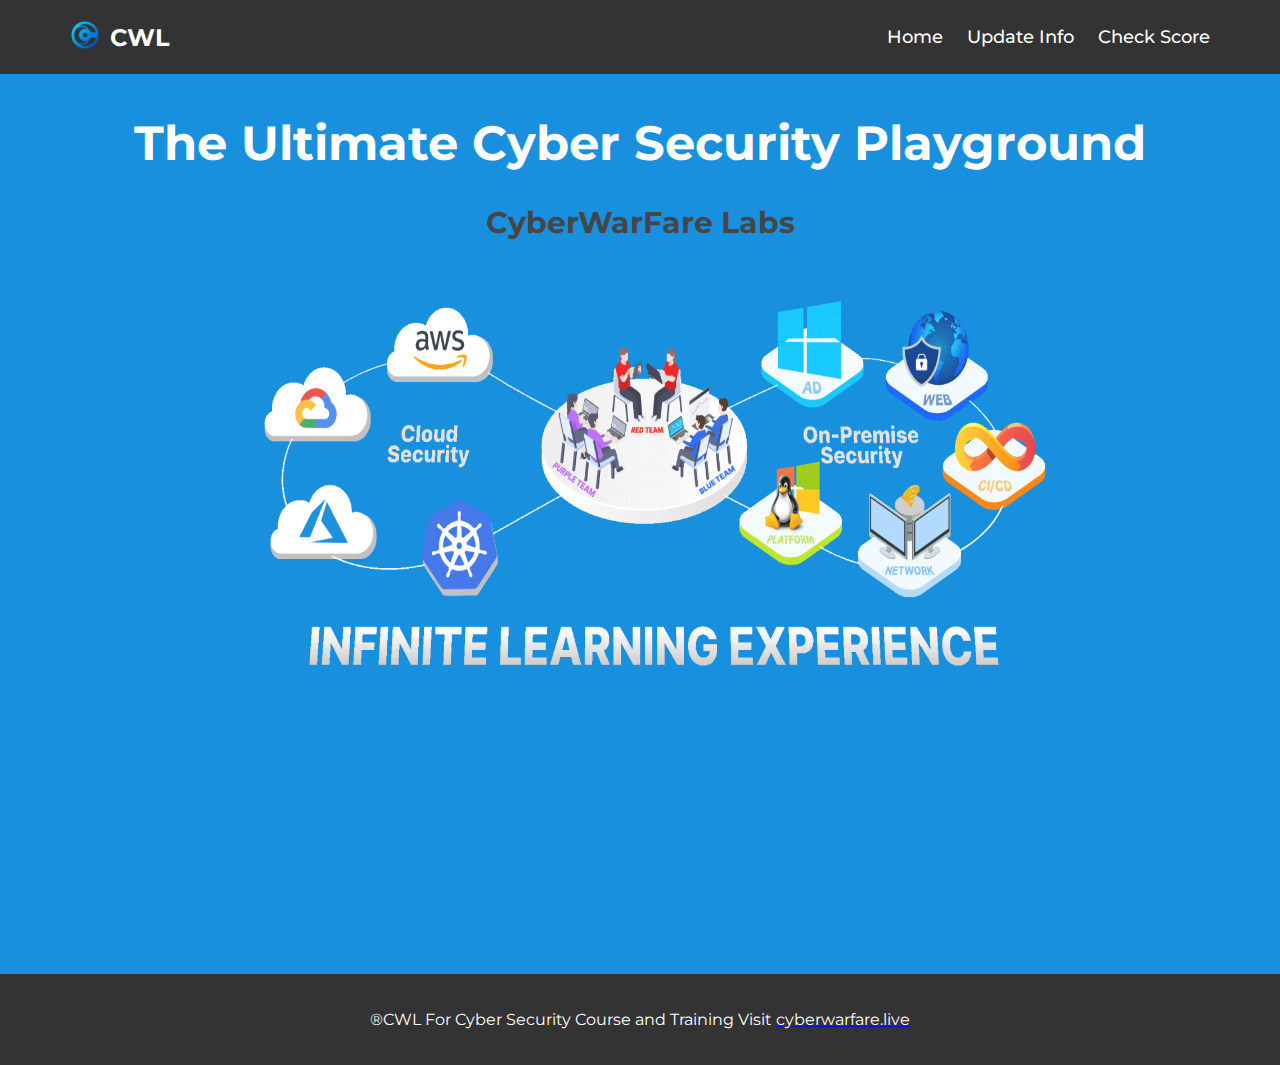
<file: index.html>
<!DOCTYPE html>
<html lang="en">
<head>
    <meta charset="UTF-8">
    <meta http-equiv="X-UA-Compatible" content="IE=edge">
    <meta name="viewport" content="width=device-width, initial-scale=1.0">
    <link rel="stylesheet" href="style.css">
    <link href="https://fonts.googleapis.com/css2?family=Montserrat:wght@400;500;700&family=Open+Sans:wght@300;400;600;700&display=swap" rel="stylesheet">
    <title>URL Score Calculator</title>
</head>
<body>
    <div class="navbar">
        <div class="menu">
            <div class="leftmenu">
                <a style="text-decoration:none" href="index.html"><img src="icon.png" alt="Icon" class="icon"></a>
                <a style="text-decoration:none" href="index.html"><h4>CWL</h4></a>
                
            </div>
            <div class="rightmenu">
                <ul>
                    <li id="firstlist"><a href="index.html">Home</a></li>
                    <li><a href="update.html">Update Info</a></li>
                    <li><a href="score.html">Check Score</a></li>
                </ul>
            </div>
        </div>
    </div>
   
    <div class="bgcolor">
         <div class="text">
            <h1>The Ultimate Cyber Security Playground</h1>
	    <h2>CyberWarFare Labs</h2>
	    <img src="CWL.png" alt="CWL">
        </div>
        
	
    </div class="last">

    <div class="footer">
        <p>®CWL For Cyber Security Course and Training Visit <a href="https://cyberwarfare.live"><span>cyberwarfare.live</span></a></p>
    </div>
</body>
</html>
</file>
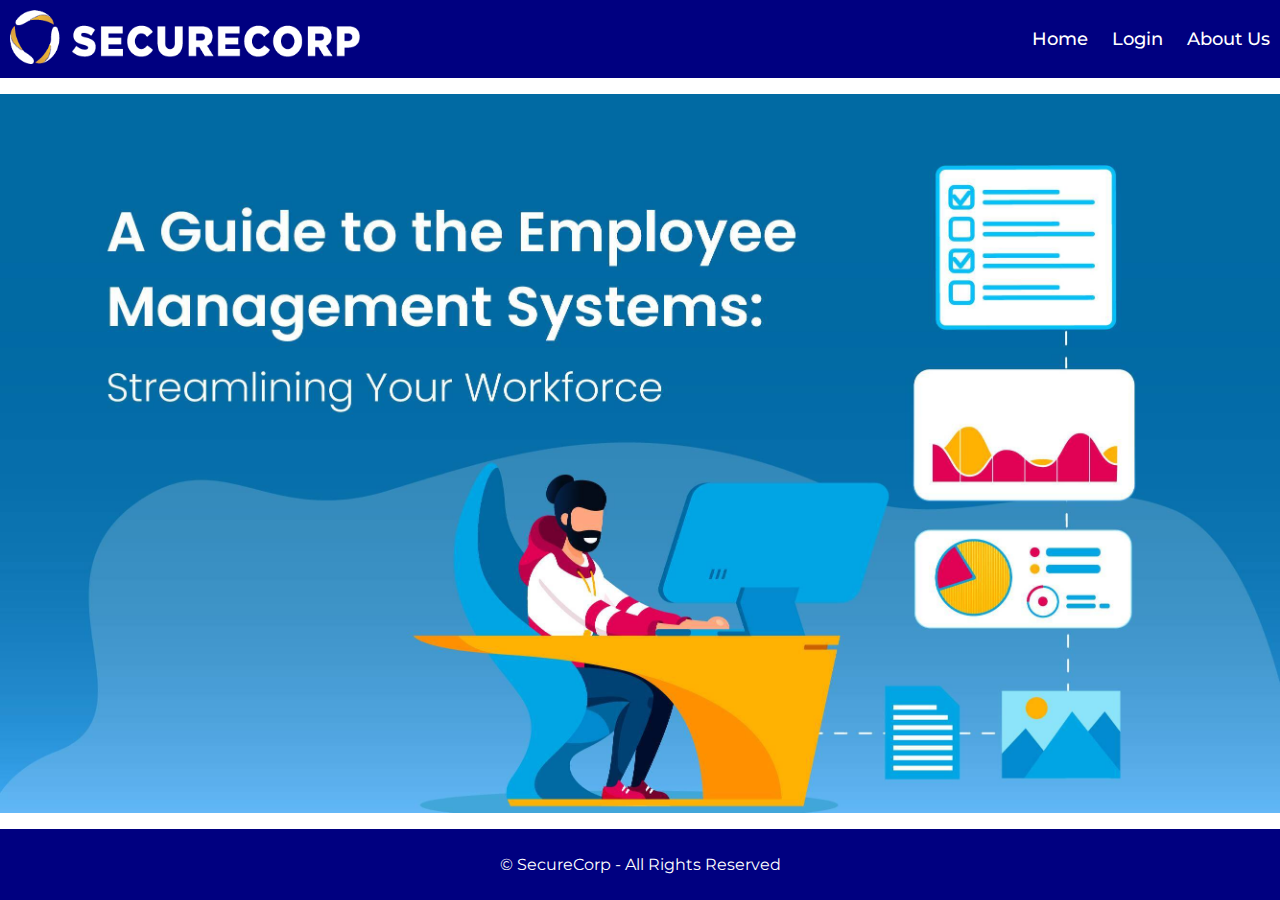
<file: CSP-1/index.html>
<!DOCTYPE html>
<html lang="en">

<head>
    <meta charset="UTF-8">
    <meta http-equiv="X-UA-Compatible" content="IE=edge">
    <meta name="viewport" content="width=device-width, initial-scale=1.0">
    <link rel="stylesheet" href="style.css">
    <link
        href="https://fonts.googleapis.com/css2?family=Montserrat:wght@400;500;700&family=Open+Sans:wght@300;400;600;700&display=swap"
        rel="stylesheet">
    <title>HR Portal</title>
</head>

<body>
    <div class="navbar">
        <div class="menu">
            <div class="leftmenu">
                <a style="text-decoration:none" href="index.html"><img src="icon.png" alt="Icon" class="icon"></a>
                <a style="text-decoration:none" href="index.html"></a>
            </div>
            <div class="rightmenu">
                <ul>
                    <li id="firstlist"><a href="index.html">Home</a></li>
                    <li><a href="update.html">Login</a></li>
                    <li><a href="score.html">About Us</a></li>
                </ul>
            </div>
        </div>
    </div>
    <div class="container-first">
    <img src="employee-mangement.jpg" alt="CWL">
    </div>      
    <div class="footer">
        <p>© SecureCorp - All Rights Reserved </p>
    </div>
</body>

</html>
</file>
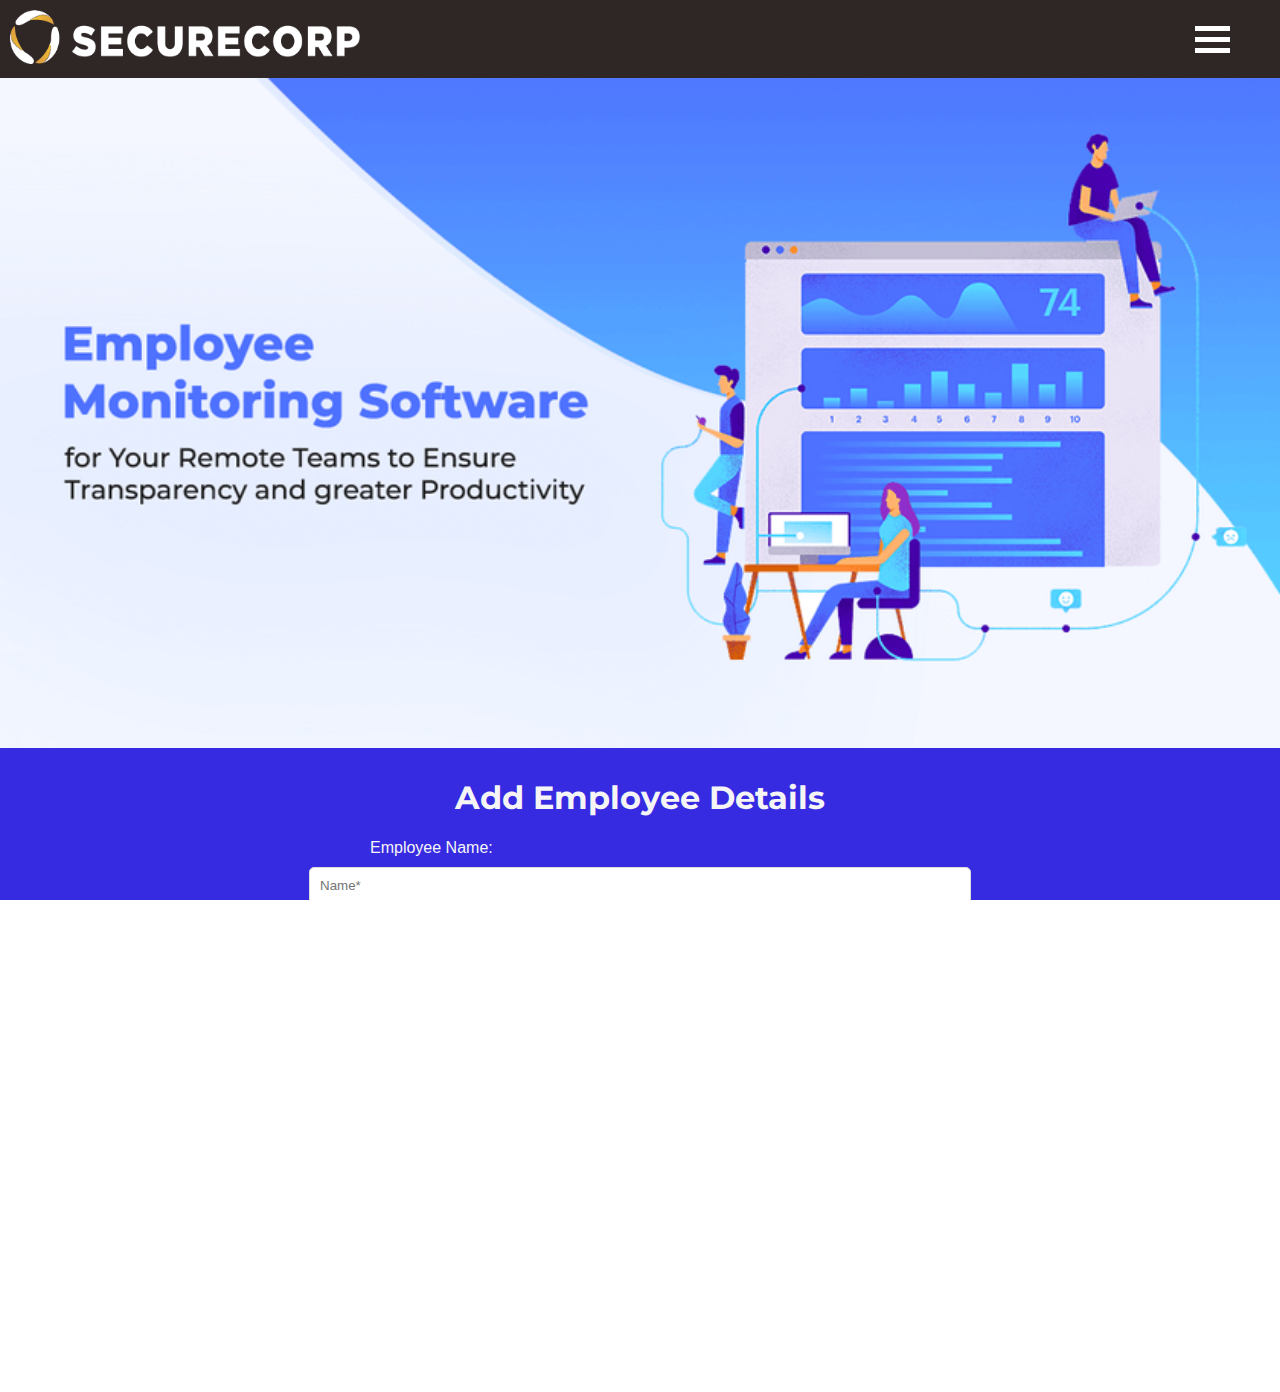
<file: CSP-2/index.html>
<!DOCTYPE html>
<html lang="en">

<head>
    <meta charset="UTF-8">
    <meta http-equiv="X-UA-Compatible" content="IE=edge">
    <meta name="viewport" content="width=device-width, initial-scale=1.0">
    <link rel="stylesheet" href="style.css">
    <link
        href="https://fonts.googleapis.com/css2?family=Montserrat:wght@400;500;700&family=Open+Sans:wght@300;400;600;700&display=swap"
        rel="stylesheet">
    <title>Employee Management Portal</title>
    <script>
		window.onload = function () {
			document.getElementById('siteForm').onsubmit = function (event) {
				event.preventDefault();

				// Create a new FormData object and append form data
				var formData = new FormData(this);

				// Send form data to process_form.php using fetch API
				fetch('process.php', {
					method: 'POST',
					body: formData
				})
					.then(response => response.text())
					.then(data => {
						// Display thank you message with organization name
						var thankYouMessage = document.getElementById('thankYouMessage');
						thankYouMessage.innerHTML = "<h2>Thank you for your submission " + data + "!</h2>";

						window.location.hash = '#thankYouMessage';
					})
					.catch(error => console.error('Error:', error));
			};
		};
		

	</script>
</head>

<div>
    <div class="navbar">
        <div class="menu">
            <div class="leftmenu">
                <a style="text-decoration:none" href="index.html"><img src="icon.png" alt="Icon" class="icon"></a>
                <a style="text-decoration:none" href="index.html"></a>
            </div>
            <div class="rightmenu">
                    <div class="bar1"></div>
                    <div class="bar2"></div>
                    <div class="bar3"></div>
                  </div>
            </div>
        </div>
    </div>
    <div class="container-first">
    <img src="Employee-Monitoring-Software.png" alt="CWL">
    </div>  
    
    <div class="card">
		<div class="container">
			<h1>Add Employee Details</h1>
			<form id="siteForm" action="#thankYouMessage">
                <div class="form-group">
                    <label for="name">Employee Name:</label>
                    <input type="text" id="name" name="name" placeholder="Name*"required>
                </div>
                <div class="form-group">
                    <label for="employee_id">Employee ID:</label>
                    <input type="text" id="employee_id" name="employee_id" placeholder="Id*" required>
                </div>
                <div class="form-group">
                    <label for="department">Department:</label>
                    <select id="department" name="department" required>
                        <option value="">Select Department</option>
                        <option value="HR">HR</option>
                        <option value="Finance">Finance</option>
                        <option value="IT">IT</option>
                        <option value="Marketing">Marketing</option>
                        <option value="Sales">Sales</option>
                    </select>
                </div>
                <div class="form-group">
				    <label for="ip" class="content-items">Email:</label>
				    <input type="text" id="ip" name="ip" placeholder="Email*" required>
                </div>
                <div class="form-group">
                    <label for="org" class="content-items">Contact: </label>
				    <input type="text" id="org" name="organization" placeholder="Contact*" required>
                </div>
				<div class="form-group">
                    <button type="submit">Add </button>
                </div>
				
			</form>
		</div>
		<div id="thankYouMessage" class="thank-you-message">
		</div>
    </div>

   

    <div class="footer">
        <p>© SecureCorp - All Rights Reserved </p>
    </div>
</body>

</html>
</file>
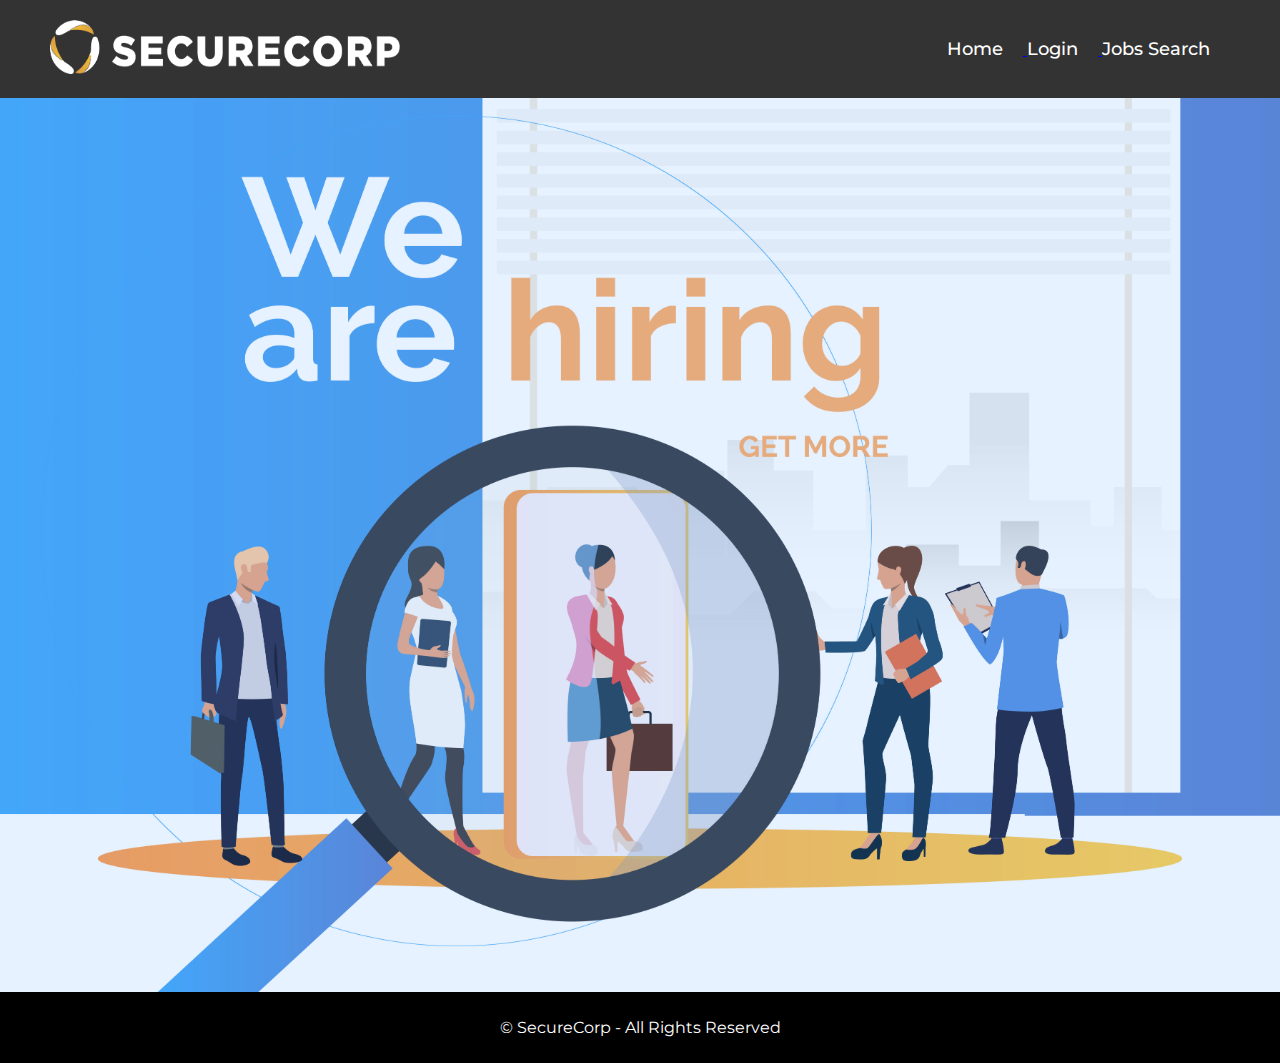
<file: CSP-3/index.html>
<!DOCTYPE html>
<html lang="en">

<head>
    <meta charset="UTF-8">
    <meta http-equiv="X-UA-Compatible" content="IE=edge">
    <meta name="viewport" content="width=device-width, initial-scale=1.0">
    <link rel="stylesheet" href="style.css">
    <link
        href="https://fonts.googleapis.com/css2?family=Montserrat:wght@400;500;700&family=Open+Sans:wght@300;400;600;700&display=swap"
        rel="stylesheet">
    <title>Job Portal</title>
</head>

<body>
    <div class="navbar">
        <div class="menu">
            <div class="leftmenu">
                <a style="text-decoration:none" href="index.html"><img src="icon.png" alt="Icon" class="icon"></a>
                <a style="text-decoration:none" href="index.html"></a>
            </div>
            <div class="rightmenu">
                <ul>
                    <a href="index.html">
                        <li id="firstlist">Home</li>
                    </a>
                    <a href="score.html">
                        <li>Login</li>
                    </a>
                    <a href="update.html">
                        <li id="firstlist">Jobs Search</li>
                    </a>
                </ul>
            </div>
        </div>
    </div>

    <div class="container-first">
        <img src="image1.jpg" alt="CWL">
    </div>


    </div class="last">
    <div class="footer">
        <p>© SecureCorp - All Rights Reserved </p>
    </div>
</body>

</html>
</file>
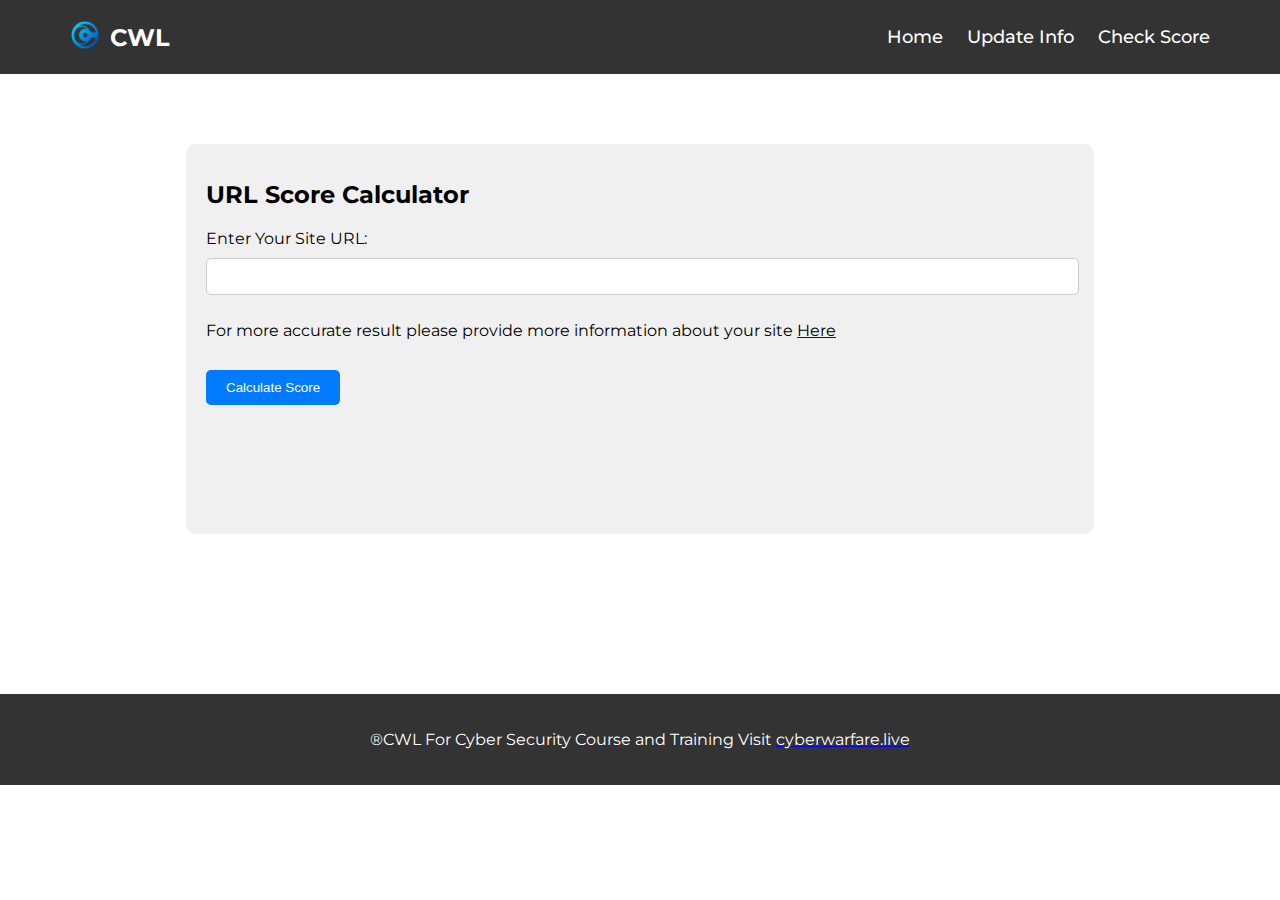
<file: score.html>
<!DOCTYPE html>
<html lang="en">
<head>
    <style>
    body, html {
    margin: 0;
    padding: 0;
    font-family: 'Montserrat', sans-serif;
    overflow-x: hidden;
    }

    .navbar {
        background-color: #333;
        padding: 0px;
    }

    .menu {
        display: flex;
        justify-content: space-between;
        align-items: center;
        padding: 20px 50px;
    }

    .leftmenu {
        display: flex;
        align-items: center;
    }

    .leftmenu .icon {
        width: 30px; 
        height: auto; 
        margin-right: 10px; 
    }

    .leftmenu h4 {
        color: #fff;
        margin: 0;
        font-size: 24px;
    }

    .rightmenu ul {
        list-style-type: none;
        margin: 0;
        padding: 0;
    }

    .rightmenu ul li {
        display: inline-block;
        margin-right: 20px;
        font-weight: 500;
        font-size: 18px;
    }

    .rightmenu ul li a {
        text-decoration: none;
        color: #fff;
        font-weight: 500;
        font-size: 18px;
    }

    .content-container {
        padding: 20px;
        height: 580px;
        
    }

    .content-box {
        background-color: #f0f0f0;
        border-radius: 10px;
        padding: 20px;
        height: 350px;
        margin: 50px auto 20px auto;
        width: 70%;
    }

    .content-box h1 {
        font-size: 24px;
        margin-bottom: 20px;
        align-items: center;
    }

    .content-box label {
        display: block;
        margin-bottom: 10px;
    }

    .content-box input[type="text"] {
        width: 98%;
        padding: 10px;
        margin-bottom: 10px;
        border: 1px solid #ccc;
        border-radius: 5px;
    }

    .content-box p {
        margin-bottom: 10px;
    }

    .content-box button {
        padding: 10px 20px;
        background-color: #007bff;
        color: #fff;
        border: none;
        border-radius: 5px;
        cursor: pointer;
        margin-top: 20px;
    }

    .content-box button:hover {
        background-color: #0056b3;
    }

    .footer {
        background-color: #333;
        color: #fff;
        text-align: center;
        padding: 20px;
        
    }

    .foo{
        color: #fff;
    }

    .here {
        color: #000;
    }
    </style>
    <meta charset="UTF-8">
    <meta http-equiv="X-UA-Compatible" content="IE=edge">
    <meta name="viewport" content="width=device-width, initial-scale=1.0">
    <link rel="stylesheet" href="style.css">
    <link href="https://fonts.googleapis.com/css2?family=Montserrat:wght@400;500;700&family=Open+Sans:wght@300;400;600;700&display=swap" rel="stylesheet">
    <title>URL Score Calculator</title>
    
</head>
<body>
    <div class="navbar">
        <div class="menu">
            <div class="leftmenu">
                <a style="text-decoration:none" href="index.html"><img src="icon.png" alt="Icon" class="icon"></a>
                <a style="text-decoration:none" href="index.html"><h4>CWL</h4></a>
            </div>
            <div class="rightmenu">
                <ul>
                    <li id="firstlist"><a href="index.html">Home</a></li>
                    <li><a href="update.html">Update Info</a></li>
                    <li><a href="score.html">Check Score</a></li>
                </ul>
            </div>
        </div>
    </div>

    <div class="content-container">
        <div class="content-box">
            <h1>URL Score Calculator</h1>
            <form action="calculate_score.php" method="post">
                <label for="url">Enter Your Site URL:</label>
                <input type="text" id="url" name="url" required>
                <p>For more accurate result please provide more information about your site <a href="/URL_score/update.html"><span class="here">Here</span></a></p>
                <button type="submit">Calculate Score</button>
            </form>
        </div>
    </div>

    <div class="footer">
        <p>®CWL For Cyber Security Course and Training Visit <a href="https://cyberwarfare.live"><span class="foo">cyberwarfare.live</span></a></p>
    </div>
</body>
</html>
</file>
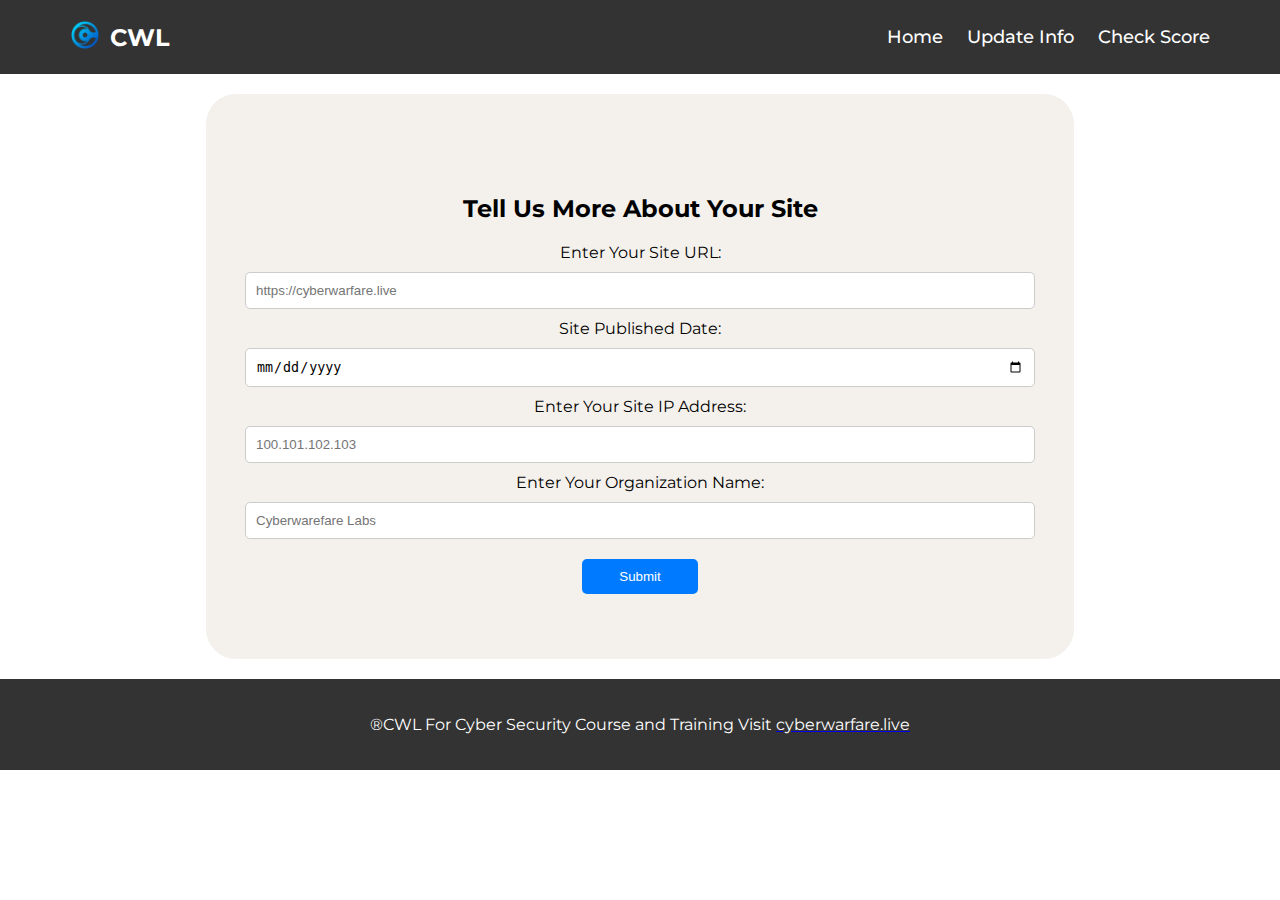
<file: update.html>
<!DOCTYPE html>
<html lang="en">
<head>
    <style>
       body, html {
		margin: 0;
		padding: 0;
		font-family: 'Montserrat', sans-serif;
		overflow-x: hidden;
	}

	.navbar {
		background-color: #333;
	}

	.menu {
		display: flex;
		justify-content: space-between;
		align-items: center;
		padding: 20px 50px;
	}

	.leftmenu {
		display: flex;
		align-items: center;
	}

	.leftmenu .icon {
		width: 30px;
		height: auto; 
		margin-right: 10px; 
	}

	.leftmenu h4 {
		color: #fff;
		margin: 0;
		font-size: 24px;
	}

	.rightmenu ul {
		list-style-type: none;
		margin: 0;
		padding: 0;
	}

	.rightmenu ul li {
		display: inline-block;
		margin-right: 20px;
		color: #fff;
		font-weight: 500;
		font-size: 18px;
	}

	.rightmenu ul li a {
		text-decoration: none;
		color: #fff;
		font-weight: 600;
		font-size: 20px;
	}


	.container {
		margin-top: 50px;
	}

	.container h1 {
		font-size: 24px;
		margin-bottom: 20px;
		align-items: center;
		text-align: center;
	}

	.container form {
		display: flex;
		flex-direction: column;
		
	}

	.container form label {
		display: block;
		margin-bottom: 10px;
		text-align: left;
	}

	.container form input[type="text"],
	.container form input[type="date"] {
		width: 100%;
		padding: 10px;
		margin-bottom: 10px;
		border: 1px solid #ccc;
		border-radius: 5px;
	}

	.container form button {
		padding: 10px 20px;
		background-color: #007bff;
		color: #fff;
		border: none;
		border-radius: 5px;
		cursor: pointer;
	}

	.container form button:hover {
		background-color: #0056b3;
	}

	.footer {
		background-color: #333;
		color: #fff;
		text-align: center;
		padding: 20px;
	}


	.card {
		margin: 20px auto 20px auto;
		padding: 50px;
		height: 465px;
		width: 60%;
		border-radius: 30px;
		background: #F4F0EC;
	   
	}


	.card .container {
		text-align: center;
	}

	.card h1 {
		font-size: 24px;
		margin-bottom: 20px;
	}

	.card form {
		display: flex;
		flex-direction: column;
		align-items: center;
	}

	.card label {
		display: block;
		margin-bottom: 10px;
	}

	.card input[type="text"],
	.card input[type="date"] {
		width: 100%;
		padding: 10px;
		margin-bottom: 10px;
		border: 1px solid #ccc;
		border-radius: 5px;
	}

	.card button {
		padding: 10px 20px;
		background-color: #007bff;
		color: #fff;
		border: none;
		border-radius: 5px;
		cursor: pointer;
		margin-top: 10px;
		width: 15%;
	}

	.card button:hover {
		background-color: #0056b3;
	}

	.thank-you-message {
		display: none;
	}

	#thankYouMessage:target {
		display: block;
	}

	span {
		color: #fff;
	}

    </style>
    <script>
        window.onload = function() {
			document.getElementById('siteForm').onsubmit = function(event) {
				event.preventDefault();

				// Create a new FormData object and append form data
				var formData = new FormData(this);

				// Send form data to process_form.php using fetch API
				fetch('process.php', {
					method: 'POST',
					body: formData
				})
				.then(response => response.text())
				.then(data => {
					// Display thank you message with organization name
					var thankYouMessage = document.getElementById('thankYouMessage');
					thankYouMessage.innerHTML = "<h2>Thank you for your submission " + data + "!</h2>";

					window.location.hash = '#thankYouMessage';
				})
				.catch(error => console.error('Error:', error));
			};
		};

    </script>
    <meta charset="UTF-8">
    <meta http-equiv="X-UA-Compatible" content="IE=edge">
    <meta name="viewport" content="width=device-width, initial-scale=1.0">
    <link rel="stylesheet" href="style.css">
    <link href="https://fonts.googleapis.com/css2?family=Montserrat:wght@400;500;700&family=Open+Sans:wght@300;400;600;700&display=swap" rel="stylesheet">
    <title>URL Score Calculator</title>
    
</head>
<body>
    <div class="navbar">
        <div class="menu">
            <div class="leftmenu">
                <a style="text-decoration:none" href="index.html"><img src="icon.png" alt="Icon" class="icon"></a>
                <a style="text-decoration:none" href="index.html"><h4>CWL</h4></a>
            </div>
            <div class="rightmenu">
                <ul>
                    <a href="/URL_score/index.html"><li id="firstlist">Home</li></a>
                    <li>Update Info</li>
                    <a href="/URL_score/score.html"><li>Check Score</li></a>
                </ul>
            </div>
        </div>
    </div>

    <div class="card">
        <div class="container">
            <h1>Tell Us More About Your Site</h1>
            <form id="siteForm" action="#thankYouMessage">
                <label for="url">Enter Your Site URL:</label>
                <input type="text" id="url" name="url" placeholder="https://cyberwarfare.live" required>
                <label for="date">Site Published Date:</label>
                <input type="date" id="date" name="date" required>
                <label for="ip">Enter Your Site IP Address:</label>
                <input type="text" id="ip" name="ip" placeholder="100.101.102.103" required>
                <label for="org">Enter Your Organization Name:</label>
                <input type="text" id="org" name="organization" placeholder="Cyberwarefare Labs" required>
                <button type="submit">Submit</button>
            </form>
        </div>
        <div id="thankYouMessage" class="thank-you-message">
		</div>
    </div>

    <div class="footer">
        <p>®CWL For Cyber Security Course and Training Visit <a href="https://cyberwarfare.live"><span>cyberwarfare.live</span></a></p>
    </div>

    
</body>
</html>
</file>
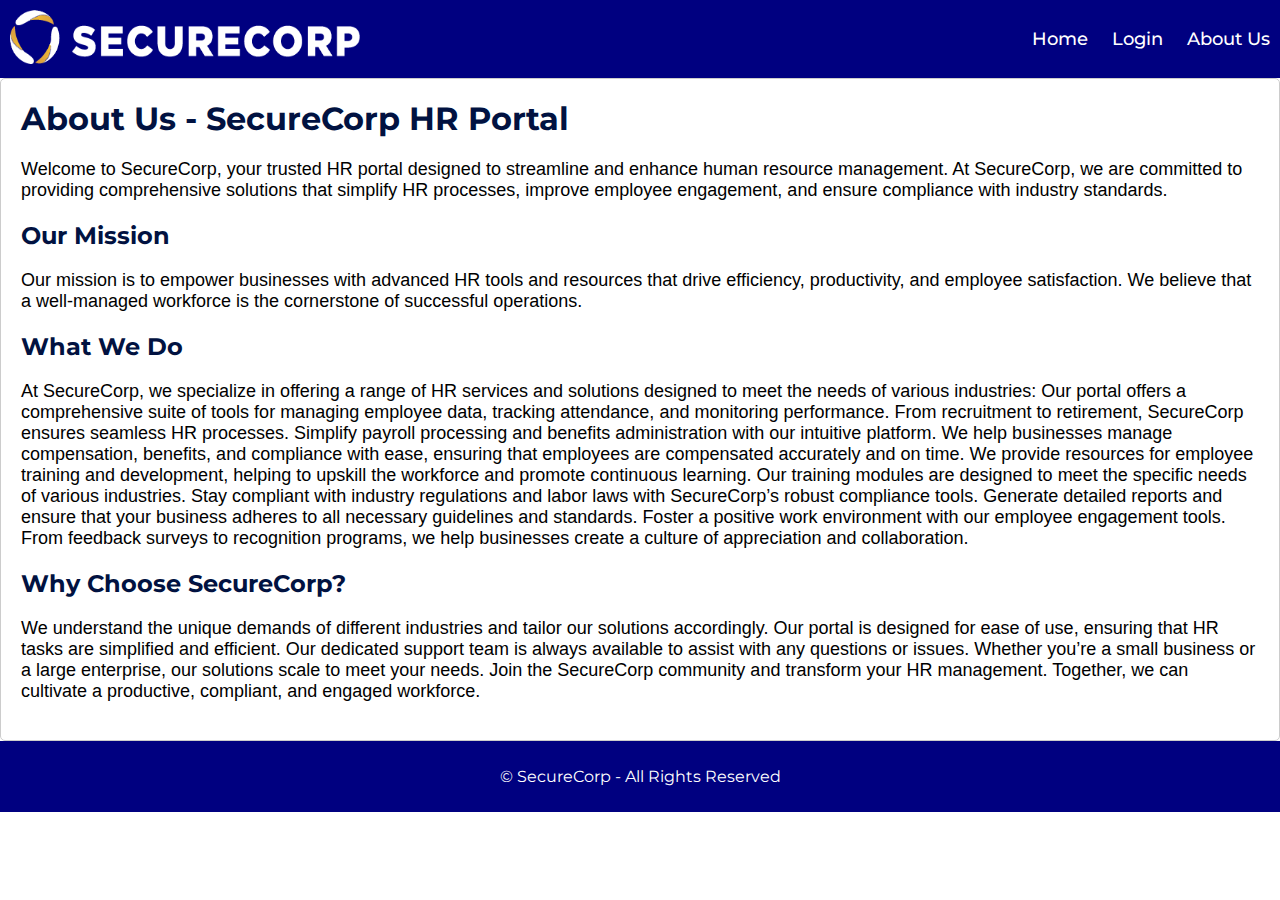
<file: CSP-1/score.html>
<!DOCTYPE html>
<html lang="en">

<head>
    <style>
        body,
        html {
            margin: 0;
            padding: 0;
            width: 100%;
            height: 100%;
            display: flex;
            flex-direction: column;
            font-family: Arial, sans-serif;
            color: rgb(1, 18, 65);
            /* background-color: rgb(0, 28, 99); */

        }

        .content-box {
            margin: 0px;
            padding: 20px;
            border: 1px solid #ccc;
            border-radius: 5px;
        }

        .content-box h1 {
            margin-top: 0;
        }

        .content-box h2 {
            margin-top: 20px;
        }

        .content-box p {
            font-family: 'Ubuntu', sans-serif;
            font-size: 18px;
            color: black;

        }
    </style>
    <meta charset="UTF-8">
    <meta http-equiv="X-UA-Compatible" content="IE=edge">
    <meta name="viewport" content="width=device-width, initial-scale=1.0">
    <link rel="stylesheet" href="style.css">
    <link
        href="https://fonts.googleapis.com/css2?family=Montserrat:wght@400;500;700&family=Open+Sans:wght@300;400;600;700&display=swap"
        rel="stylesheet">
    <title>HR Portal</title>

</head>

<body>
    <div class="navbar">
        <div class="menu">
            <div class="leftmenu">
                <a style="text-decoration:none" href="index.html"><img src="icon.png" alt="Icon" class="icon"></a>
                <a style="text-decoration:none" href="index.html"></a>
            </div>
            <div class="rightmenu">
                <ul>
                    <li id="firstlist"><a href="index.html">Home</a></li>
                    <li><a href="update.html">Login</a></li>
                    <li><a href="score.html">About Us</a></li>
                </ul>
            </div>
        </div>
    </div>


    <div class="content-box">
        <h1>
            About Us - SecureCorp HR Portal</h1>
        <p>Welcome to SecureCorp, your trusted HR portal designed to streamline and enhance human resource management.
            At SecureCorp, we are committed to providing comprehensive solutions that simplify HR processes, improve
            employee engagement, and ensure compliance with industry standards.

        <h2>Our Mission</h2>
        <p>Our mission is to empower businesses with advanced HR tools and resources that drive efficiency,
            productivity, and employee satisfaction. We believe that a well-managed workforce is the cornerstone of
            successful operations.
        </p>
        <h2>What We Do</h2>
        <p>At SecureCorp, we specialize in offering a range of HR services and solutions designed to meet the needs of
            various industries:

            Our portal offers a comprehensive suite of tools for managing employee data, tracking attendance, and
            monitoring performance. From recruitment to retirement, SecureCorp ensures seamless HR processes.

            Simplify payroll processing and benefits administration with our intuitive platform. We help businesses
            manage compensation, benefits, and compliance with ease, ensuring that employees are compensated accurately
            and on time.

            We provide resources for employee training and development, helping to upskill the workforce and promote
            continuous learning. Our training modules are designed to meet the specific needs of various industries.

            Stay compliant with industry regulations and labor laws with SecureCorp’s robust compliance tools. Generate
            detailed reports and ensure that your business adheres to all necessary guidelines and standards.

            Foster a positive work environment with our employee engagement tools. From feedback surveys to recognition
            programs, we help businesses create a culture of appreciation and collaboration.
        </p>
        <h2>Why Choose SecureCorp?</h2>
        <p>We understand the unique demands of different industries and tailor our solutions accordingly.
            Our portal is designed for ease of use, ensuring that HR tasks are simplified and efficient.
            Our dedicated support team is always available to assist with any questions or issues.
            Whether you’re a small business or a large enterprise, our solutions scale to meet your needs.
            Join the SecureCorp community and transform your HR management. Together, we can cultivate a productive,
            compliant, and engaged workforce.
        </p>
    </div>

    <div class="footer">
        <p>© SecureCorp - All Rights Reserved</p>
    </div>
</body>

</html>
</file>
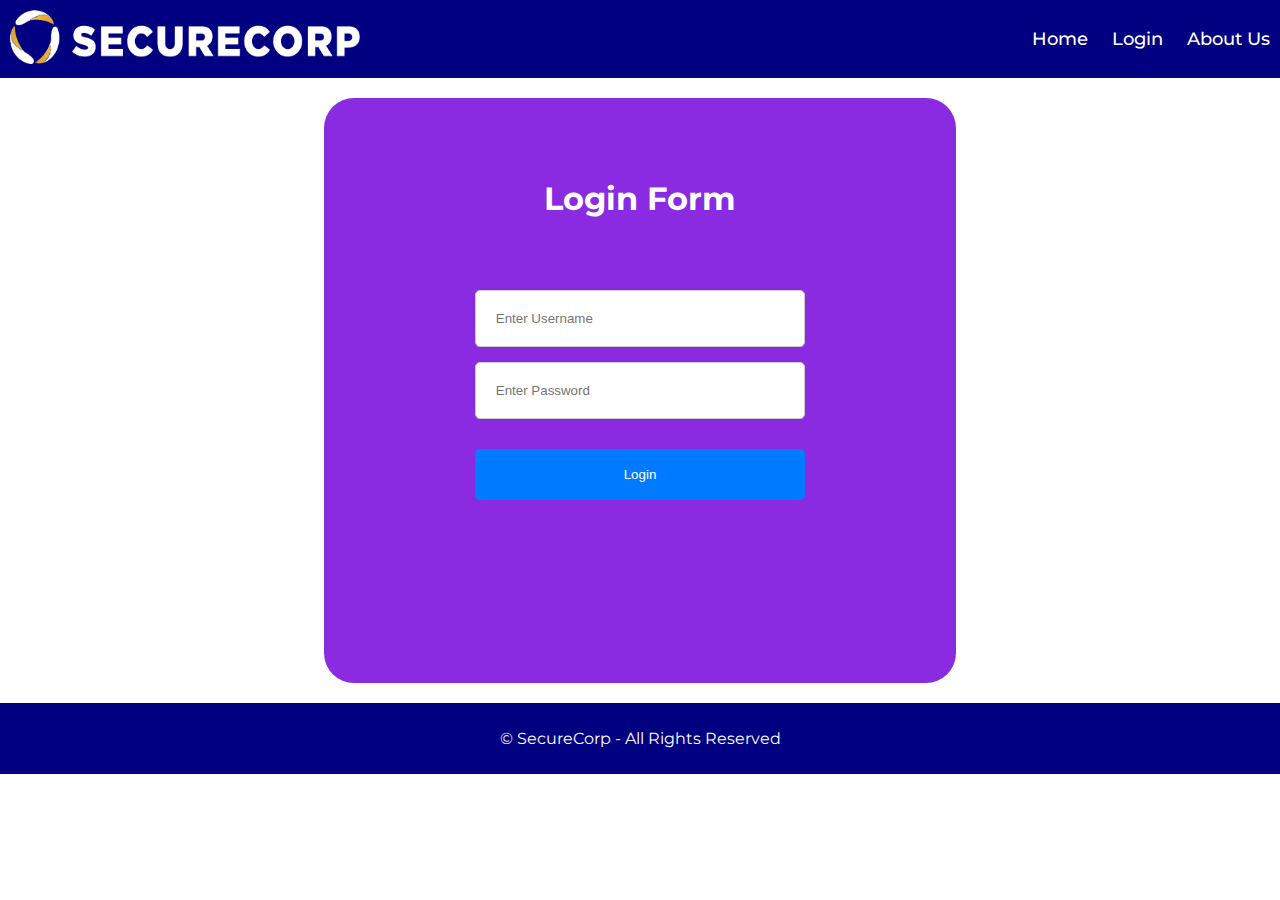
<file: CSP-1/update.html>
<!DOCTYPE html>
<html lang="en">

<head>
	<meta charset="UTF-8">
	<meta http-equiv="X-UA-Compatible" content="IE=edge">
	<meta name="viewport" content="width=device-width, initial-scale=1.0">
	<link rel="stylesheet" href="style.css">
	<link
		href="https://fonts.googleapis.com/css2?family=Montserrat:wght@400;500;700&family=Open+Sans:wght@300;400;600;700&display=swap"
		rel="stylesheet">
	<title>HR Portal</title>
	<style>
		.card {
			margin: 20px auto 20px auto;
			padding: 60px;
			height: 465px;
			width: 40%;
			border-radius: 30px;
			background: blueviolet;
		}

		.card form {
		display: flex;
		flex-direction: column;
		align-items: center;
		padding: 50px;
	}

	.card input[type="text"],
	.card input[type="date"] {
		padding-top: 60px;
		width: 70%;
		padding: 20px;
		margin-bottom: 15px;
		border: 1px solid #ccc;
		border-radius: 5px;
	}

	.card button {
		padding: 18px 18px;
		background-color: #007bff;
		color: #fff;
		border: none;
		border-radius: 5px;
		cursor: pointer;
		margin-top: 15px;
		width: 80%;
	}
	.card .container {
		text-align: center;
		color: #fff;
	}



	</style>
	<script>
		window.onload = function () {
			document.getElementById('siteForm').onsubmit = function (event) {
				event.preventDefault();

				// Create a new FormData object and append form data
				var formData = new FormData(this);

				// Send form data to process_form.php using fetch API
				fetch('process.php', {
					method: 'POST',
					body: formData
				})
					.then(response => response.text())
					.then(data => {
						// Display thank you message with organization name
						var thankYouMessage = document.getElementById('thankYouMessage');
						thankYouMessage.innerHTML = "<h2>Thank you for your submission " + data + "!</h2>";

						window.location.hash = '#thankYouMessage';
					})
					.catch(error => console.error('Error:', error));
			};
		};

	</script>

</head>

<body>
	<div class="navbar">
		<div class="menu">
			<div class="leftmenu">
				<a style="text-decoration:none" href="index.html"><img src="icon.png" alt="Icon" class="icon"></a>
				<a style="text-decoration:none" href="index.html"></a>
			</div>
			<div class="rightmenu">
				<ul>
					<li id="firstlist"><a href="index.html">Home</a></li>
					<li><a href="update.html">Login</a></li>
					<li><a href="score.html">About Us</a></li>
				</ul>
			</div>
		</div>
	</div>

	<div class="card">
		<div class="container">
			<h1>Login Form</h1>
			<form id="siteForm" action="#thankYouMessage">
				<!-- <label for="ip" class="content-items">Email: </label> -->
				<input type="text" id="ip" name="ip" placeholder="Enter Username" required>
				<!-- <label for="org" class="content-items">Password: </label> -->
				<input type="text" id="org" name="organization" placeholder="Enter Password" required>
				<button type="submit">Login</button>
			</form>
		</div>
		<div id="thankYouMessage" class="thank-you-message">
		</div>
	</div>

	<div class="footer">
		<p>© SecureCorp - All Rights Reserved </p>
	</div>


</body>

</html>
</file>
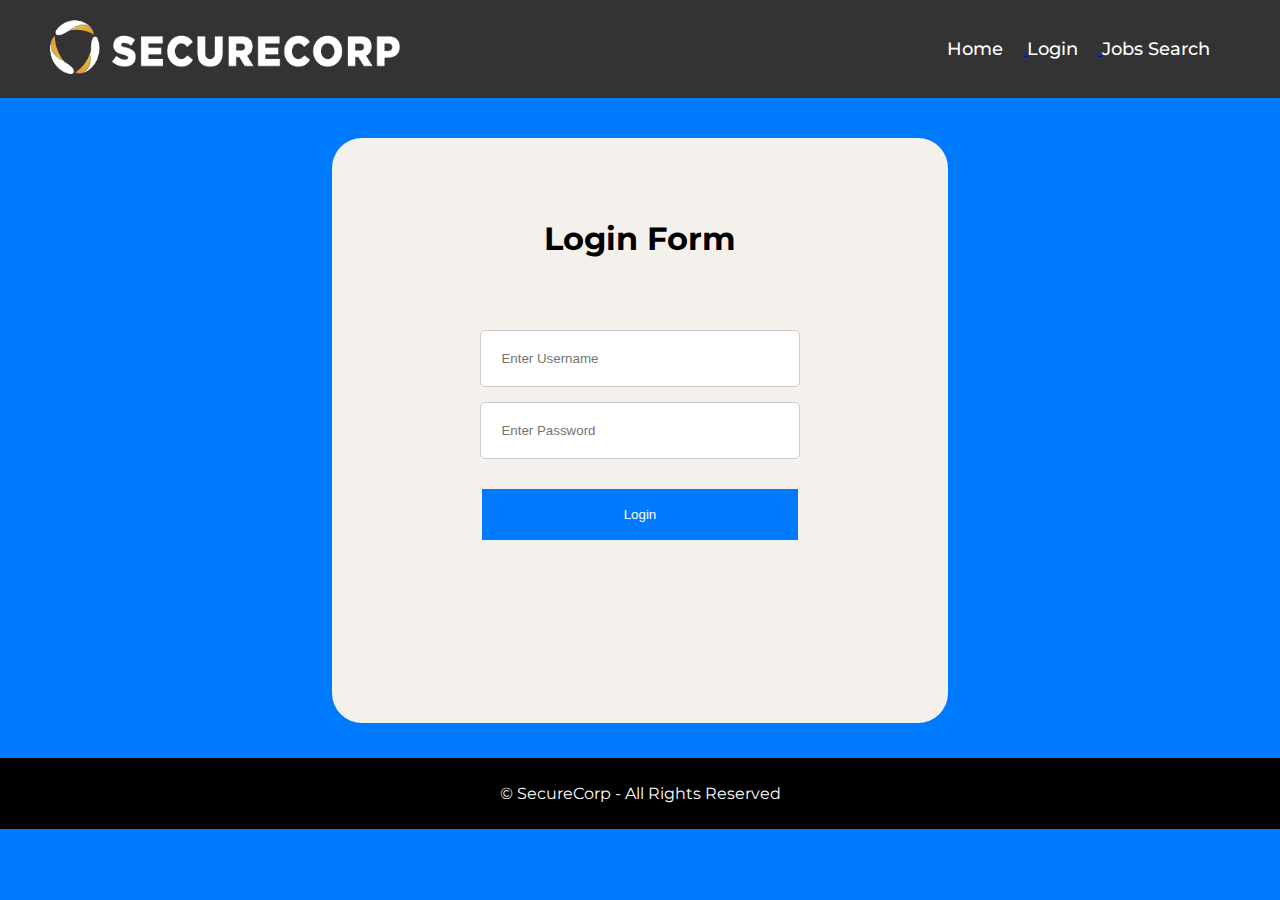
<file: CSP-3/score.html>
<!DOCTYPE html>
<html lang="en">

<head>
    <style>
        body,
        html {
            margin: 0;
            padding: 0;
            font-family: 'Montserrat', sans-serif;
            overflow-x: hidden;
            
        }

        .navbar {
            background-color: #333;
            padding: 0px;
        }

        .menu {
            display: flex;
            justify-content: space-between;
            align-items: center;
            padding: 20px 50px;
        }

        .leftmenu {
            display: flex;
            align-items: center;
        }

        .leftmenu .icon {
            width: 30px;
            height: auto;
            margin-right: 10px;
        }

        .leftmenu h4 {
            color: #fff;
            margin: 0;
            font-size: 24px;
        }

        .rightmenu ul {
            list-style-type: none;
            margin: 0;
            padding: 0;
        }

        .rightmenu ul li {
            display: inline-block;
            margin-right: 20px;
            font-weight: 500;
            font-size: 18px;
        }

        .rightmenu ul li a {
            text-decoration: none;
            color: #fff;
            font-weight: 500;
            font-size: 18px;
        }

        .content-container {
            padding: 20px;
            height: 580px;

        }

        .card {
            margin: 20px auto 20px auto;
            padding: 60px;
            height: 465px;
            width: 40%;
            border-radius: 30px;
            background: #F4F0EC;
        }

        .card form {
            display: flex;
            flex-direction: column;
            align-items: center;
            padding: 50px;
        }

        .card input[type="text"],
        .card input[type="date"] {
            padding-top: 60px;
            width: 70%;
            padding: 20px;
            margin-bottom: 15px;
            border: 1px solid #ccc;
            border-radius: 5px;
        }

        .card h1{
            text-align: center;
        }

        .card button {
            padding: 18px 18px;
            background-color: #007bff;
            color: #fff;
            border: none;
            /* border-radius: 5px; */
            cursor: pointer;
            margin-top: 15px;
            margin-bottom: 15px;
            width: 80%;
        }

        .card button:hover {
			background-color: black;
		}

        .card .container {
            text-align: center;
            color: #fff;
        }


        .footer {
            background-color: #333;
            color: #fff;
            text-align: center;
            /* padding: 20px; */
            margin-top: 40px;
           

        }

        .foo {
            color: #fff;
        }

        .here {
            color: #000;
        }
    </style>
    <meta charset="UTF-8">
    <meta http-equiv="X-UA-Compatible" content="IE=edge">
    <meta name="viewport" content="width=device-width, initial-scale=1.0">
    <link rel="stylesheet" href="style.css">
    <link
        href="https://fonts.googleapis.com/css2?family=Montserrat:wght@400;500;700&family=Open+Sans:wght@300;400;600;700&display=swap"
        rel="stylesheet">
    <title>Job Portal</title>

</head>

<body>
    <div class="navbar">
        <div class="menu">
            <div class="leftmenu">
                <a style="text-decoration:none" href="index.html"><img src="icon.png" alt="Icon" class="icon"></a>
                <a style="text-decoration:none" href="index.html"></a>
            </div>
            <div class="rightmenu">
                <ul>
                    <a href="index.html">
                        <li id="firstlist">Home</li>
                    </a>
                    <a href="score.html">
                        <li>Login</li>
                    </a>
                    <a href="update.html">
                        <li id="firstlist">Jobs Search</li>
                    </a>
                </ul>
            </div>
        </div>
    </div>

    <div class="content-container">
        <div class="card">
            <h1>Login Form</h1>
            <form id="siteForm" action="#thankYouMessage">
                <!-- <label for="ip" class="content-items">Email: </label> -->
                <input type="text" id="ip" name="ip" placeholder="Enter Username" required>
                <!-- <label for="org" class="content-items">Password: </label> -->
                <input type="text" id="org" name="organization" placeholder="Enter Password" required>
                <button type="submit">Login</button>
            </form>
        </div>
    </div>

    <div class="footer">
        <p>© SecureCorp - All Rights Reserved </p>
    </div>
</body>

</html>
</file>
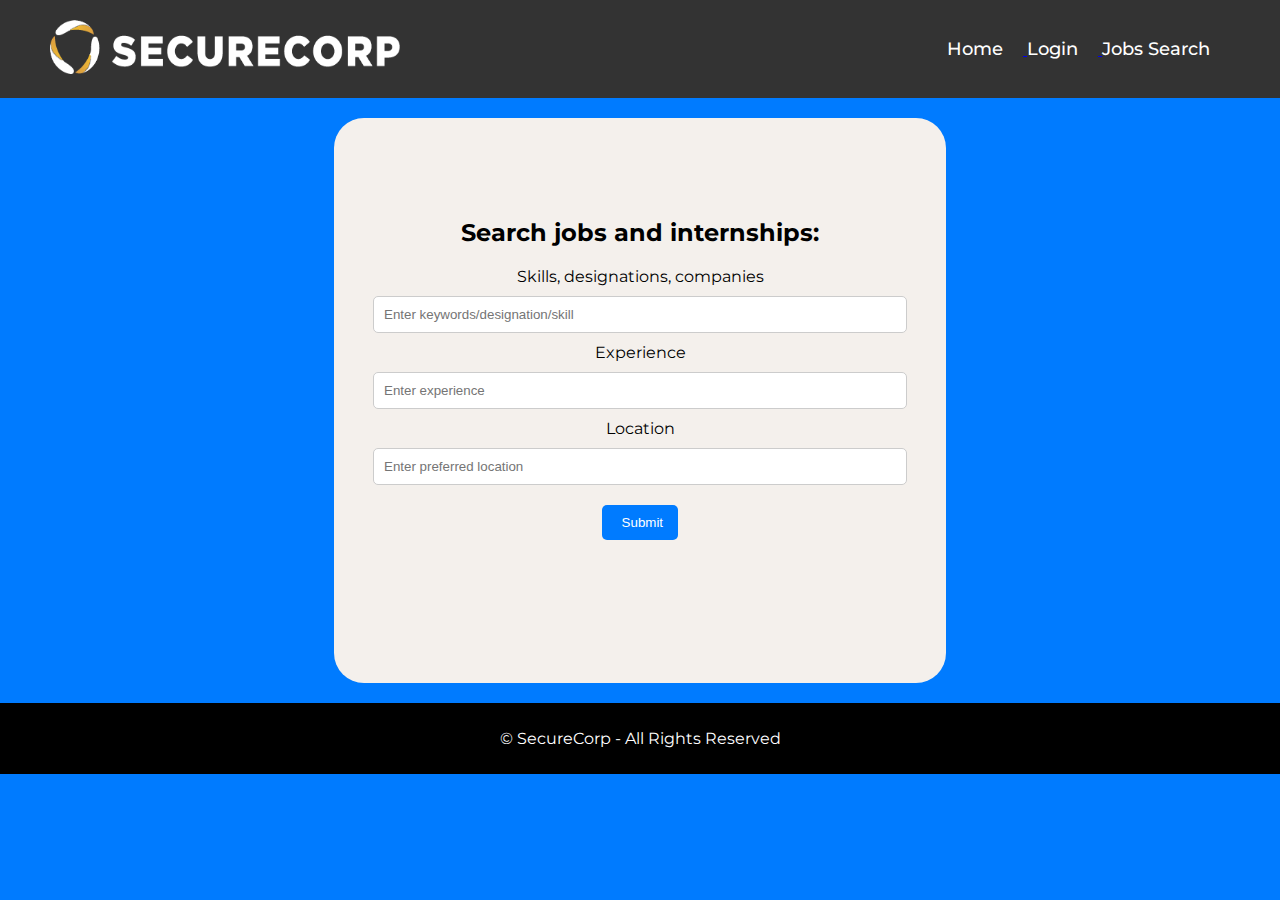
<file: CSP-3/update.html>
<!DOCTYPE html>
<html lang="en">

<head>
	<style>
		body,
		html {
			margin: 0;
			padding: 0;
			/* font-family: 'Montserrat', sans-serif; */
			/* overflow-x: hidden; */
			background-color: #007bff;
		}

		.navbar {
			background-color: #333;
		}

		.menu {
			display: flex;
			justify-content: space-between;
			align-items: center;
			padding: 20px 50px;
		}

		.leftmenu {
			display: flex;
			align-items: center;
		}

		.leftmenu .icon {
			width: 350px;
			height: 6vh;
			margin-right: 10px;
		}

		.leftmenu h4 {
			color: #fff;
			margin: 0;
			font-size: 24px;
		}

		.rightmenu ul {
			list-style-type: none;
			margin: 0;
			padding: 0;
		}

		.rightmenu ul li {
			display: inline-block;
			margin-right: 20px;
			color: #fff;
			font-weight: 500;
			font-size: 18px;
		}

		.rightmenu ul li a {
			text-decoration: none;
			color: #fff;
			font-weight: 600;
			font-size: 20px;
		}


		.container {
			margin-top: 50px;
		}

		.container h1 {
			font-size: 24px;
			margin-bottom: 20px;
			align-items: center;
			text-align: center;
		}

		.container form {
			display: flex;
			flex-direction: column;

		}

		.container form label {
			display: block;
			margin-bottom: 10px;
			text-align: left;
		}

		.container form input[type="text"],
		.container form input[type="date"] {
			width: 100%;
			padding: 10px;
			margin-bottom: 10px;
			border: 1px solid #ccc;
			border-radius: 5px;
		}

		.container form button {
			padding: 10px 20px;
			background-color: #007bff;
			color: #fff;
			border: none;
			border-radius: 5px;
			cursor: pointer;
		}

		.container form button:hover {
			background-color: black;
		}

		.footer {
			background-color: #333;
			color: #fff;
			text-align: center;
			padding: 20px;
		}


		.card {
			margin: 20px auto 20px auto;
			padding: 50px;
			height: 465px;
			width: 40%;
			border-radius: 30px;
			background: #F4F0EC;

		}


		.card .container {
			text-align: center;
		}

		.card h1 {
			font-size: 24px;
			margin-bottom: 20px;
		}

		.card form {
			display: flex;
			flex-direction: column;
			align-items: center;
		}

		.card label {
			display: block;
			margin-bottom: 10px;
		}

		.card input[type="text"],
		.card input[type="date"] {
			width: 100%;
			padding: 10px;
			margin-bottom: 10px;
			border: 1px solid #ccc;
			border-radius: 5px;
		}

		.card button {
			padding: 10px 20px;
			background-color: black;
			/* background-color: #007bff; */
			color: #fff;
			border: none;
			border-radius: 5px;
			cursor: pointer;
			margin-top: 10px;
			width: 15%;
			text-align: center;
		}

		.card button:hover {
			background-color: black;
		}

		.thank-you-message {
			display: none;
		}

		#thankYouMessage:target {
			display: block;
		}

		span {
			color: #fff;
		}
	</style>
	<script>
		window.onload = function () {
			document.getElementById('siteForm').onsubmit = function (event) {
				event.preventDefault();

				// Create a new FormData object and append form data
				var formData = new FormData(this);

				// Send form data to process_form.php using fetch API
				fetch('process.php', {
					method: 'POST',
					body: formData
				})
					.then(response => response.text())
					.then(data => {
						// Display thank you message with organization name
						var thankYouMessage = document.getElementById('thankYouMessage');
						thankYouMessage.innerHTML = "<h2>Thank you for your submission " + data + "!</h2>";

						window.location.hash = '#thankYouMessage';
					})
					.catch(error => console.error('Error:', error));
			};
		};

	</script>
	<meta charset="UTF-8">
	<meta http-equiv="X-UA-Compatible" content="IE=edge">
	<meta name="viewport" content="width=device-width, initial-scale=1.0">
	<link rel="stylesheet" href="style.css">
	<link
		href="https://fonts.googleapis.com/css2?family=Montserrat:wght@400;500;700&family=Open+Sans:wght@300;400;600;700&display=swap"
		rel="stylesheet">
	<title>Job Portal</title>

</head>

<body>
	<div class="navbar">
		<div class="menu">
			<div class="leftmenu">
				<a style="text-decoration:none" href="index.html"><img src="icon.png" alt="Icon" class="icon"></a>
				<a style="text-decoration:none" href="index.html"></a>
			</div>
			<div class="rightmenu">
				<ul>
					<a href="index.html">
                        <li id="firstlist">Home</li>
                    </a>
                    <a href="score.html">
                        <li>Login</li>
                    </a>
                    <a href="update.html">
                        <li id="firstlist">Jobs Search</li>
                    </a>
                </ul>
			</div>
		</div>
	</div>

	<div class="card">
		<div class="container">
			<h1>Search jobs and internships:</h1>
			<form id="siteForm" action="#thankYouMessage">
				<label for="url">Skills, designations, companies</label>
				<input type="text" id="url" name="url" placeholder="Enter keywords/designation/skill" required>
				<label for="org">Experience</label>
				<input type="text" id="org" name="organization" placeholder="Enter experience" required>
				<label for="ip">Location</label>
				<input type="text" id="ip" name="ip" placeholder="Enter preferred location" required>
				<button type="submit">Submit</button>
			</form>
		</div>
		<div id="thankYouMessage" class="thank-you-message">
		</div>
	</div>

	<div class="footer">
		<p>© SecureCorp - All Rights Reserved </p>
	</div>


</body>

</html>
</file>
<file: style.css>
body, html {
    margin: 0;
    padding: 0;
    font-family: 'Montserrat', sans-serif;
    overflow-x: hidden;
}

.navbar {
    background-color: #333;
}

.menu {
    display: flex;
    justify-content: space-between;
    align-items: center;
    padding: 20px 50px;
}

.leftmenu {
    display: flex;
    align-items: center;
}

.leftmenu .icon {
    width: 30px;
    height: auto; 
    margin-right: 10px; 
}

.leftmenu h4 {
    color: #fff;
    margin: 0;
    font-size: 24px;
}

.rightmenu ul {
    list-style-type: none;
    margin: 0;
    padding: 0;
}

.rightmenu ul li {
    display: inline-block;
    margin-right: 20px;
}

.rightmenu ul li a {
    text-decoration: none;
    color: #fff;
    font-weight: 500;
    font-size: 18px;
}

.bgcolor {
    
    background-color: #0084da; 
    background-size: 100%;
    background-repeat: no-repeat;
    width: 100%;
    height: 100vh;
    opacity: 0.9;
    
}


.text {
    text-align: center;
    color: #fff;
    padding-top: 40px;
     
}

.text h1 {
    font-size: 48px;
    margin-top: 0;
}

.text h2 {
    font-size: 30px;
    margin-top: 0;
    color: #333;
    padding-bottom: 10px;
}

.btn {
    padding: 10px 20px;
    background-color: #000;
    color: #fff;
    border: none;
    border-radius: 5px;
    cursor: pointer;
    text-decoration: none;
    display: inline-block;
    font-size: 18px;
    margin-left: 680px;

}

.btn:hover {
    background-color: #333;
}

.footer {
    background-color: #333;
    color: #fff;
    text-align: center;
    padding: 20px;
}

span {
    color: #fff;
}

img {
    width: 900px;
    height: 500px;
    margin-left: 20px;
}

.last {
    background-color: #0084da; 
}
</file>
<file: CSP-1/style.css>
body, html {
    margin: 0;
    padding: 0;
    font-family: 'Montserrat', sans-serif;
    overflow-x: hidden;
    width: 100%;
	height: 100%;
	display: flex;
	flex-direction: column;
    
}


.navbar {
    background-color: navy;
    width: 100%;        
    display: flex;
    justify-content: space-between;
    align-items: center;
    padding: 10px;
}

.menu {
    display: flex;
    justify-content: space-between;
    align-items: center;
    width: 100%;
}

.leftmenu .icon {
    width: 350px;
    height: 6vh; 
    margin-right: 10px; 
}

.rightmenu ul {
    list-style-type: none;
    margin: 0;
    padding: 0;
}

.rightmenu ul li {
    display: inline-block;
    margin-right: 20px;
    color: #fff;
}

.rightmenu ul li a {
    text-decoration: none;
    color: #fff;
    font-weight: 500;
    font-size: 18px;
}

.footer {
    background-color: navy;
    color: #fff;
    text-align: center;
    width: 100%;
    padding: 10px 0;
}

span {
    color: #fff;
}

.container-first {
    flex: 1;
    display: flex; 
    justify-content: center;
    align-items: center;
} 


.container-first img {
    max-width: 100%;
    height: auto;
}
</file>
<file: CSP-2/style.css>
body, html {
    margin: 0;
    padding: 0;
    font-family: 'Montserrat', sans-serif;
    overflow-x: hidden;
    width: 100%;
	height: 100%;
	display: flex;
	flex-direction: column;
    
}


.navbar {
    background-color:	#2f2626;
    width: 100%;        
    display: flex;
    justify-content: space-between;
    align-items: center;
    padding: 10px;
}

.menu {
    display: flex;
    justify-content: space-between;
    align-items: center;
    width: 100%;
}

.leftmenu .icon {
    width: 350px;
    height: 6vh; 
    margin-right: 10px; 
}

.rightmenu {
    display: inline-block;
    cursor: pointer;
  }

.bar1, .bar2, .bar3 {
    width: 35px;
    height: 5px;
    background-color: white;
    margin: 6px 60px;
    transition: 0.4s;
  }
  
  /* Rotate first bar */
  .change .bar1 {
    transform: translate(0, 11px) rotate(-45deg);
  }
  
  /* Fade out the second bar */
  .change .bar2 {opacity: 0;}
  
  /* Rotate last bar */
  .change .bar3 {
    transform: translate(0, -11px) rotate(45deg);
  }

.footer {
    background-color: #2f2626;
    color: #fff;
    text-align: center;
    width: 100%;
    padding: 10px 0;
}

span {
    color: #fff;
}

.container-first {
    flex: 1;
    display: flex; 
    justify-content: center;
    align-items: center;
} 


.container-first img {
    min-width: 100%;
    
}


.card {
    
    /* height: 80%; */
    width: 100%;
    background: rgb(55, 43, 226);
    
    
}




.container h1{
    text-align: center;
    margin-top: 0px;
    color: whitesmoke;
    padding-top: 30px;
    
}


.form-group {
   /* align-items: center; */
   text-align: center;
}


.form-group label {
    display: flex;
    margin-bottom: 10px;
    align-items: center;
    margin-left: 370px;
    margin-top: 20px;
    font-family: 'Roboto', sans-serif;
    color: whitesmoke;
    
}


.form-group input, 
.form-group select {
    
    width: 50%;
    padding: 10px;
    border: 1px solid #ddd;
    border-radius: 5px;
    /* margin-bottom: 15px; */
    /* margin-left: 300px; */
    align-items: center;
    
}

#department{
    width: 51%;
}



.form-group input[type="submit"] {
    background: #333;
    color: #fff;
    border: none;
    cursor: pointer;
}
.form-group input[type="submit"]:hover {
    background: #555;
} 


.form-group button{
    align-items: center;
    margin-top: auto;
}

.card button {
    padding: 10px 20px;
    background-color: #2f2626;
    color: #fff;
    border: none;
    border-radius: 5px;
    cursor: pointer;
    margin-top: 10px;
    width: 15%;
    margin-bottom: 20px;
    margin-top: 20px;
}
</file>
<file: CSP-3/style.css>
body, html {
    margin: 0;
		padding: 0;
		font-family: 'Montserrat', sans-serif;
		overflow-x: hidden;
		background-color: #007bff;
    
}
.navbar {
    background-color: #333;
}


.menu {
    display: flex;
		justify-content: space-between;
		align-items: center;
		padding: 20px 50px;
}

.leftmenu {
    display: flex;
		align-items: center;
}

.leftmenu .icon {
    width: 350px;
    height: 6vh; 
    margin-right: 10px; 
}

.leftmenu h4 {
    color: #fff;
		margin: 0;
		font-size: 24px;
}

.rightmenu ul {
    list-style-type: none;
    margin: 0;
    padding: 0;
}

.rightmenu ul li {
    display: inline-block;
		margin-right: 20px;
		color: #fff;
		font-weight: 500;
		font-size: 18px;
}

.rightmenu ul li a {
    text-decoration: none;
		color: #fff;
		font-weight: 600;
		font-size: 20px;
}

.footer {
    background-color: black;
    color: #fff;
    text-align: center;
    width: 100%;
    padding: 10px 0;
}

span {
    color: #fff;
}

.container-first {
    flex: 1;
    display: flex; 
    justify-content: center;
    align-items: center;
} 


.container-first img {
    max-width: 100%;
    height: auto;
    opacity: 0.9;
}
</file>
